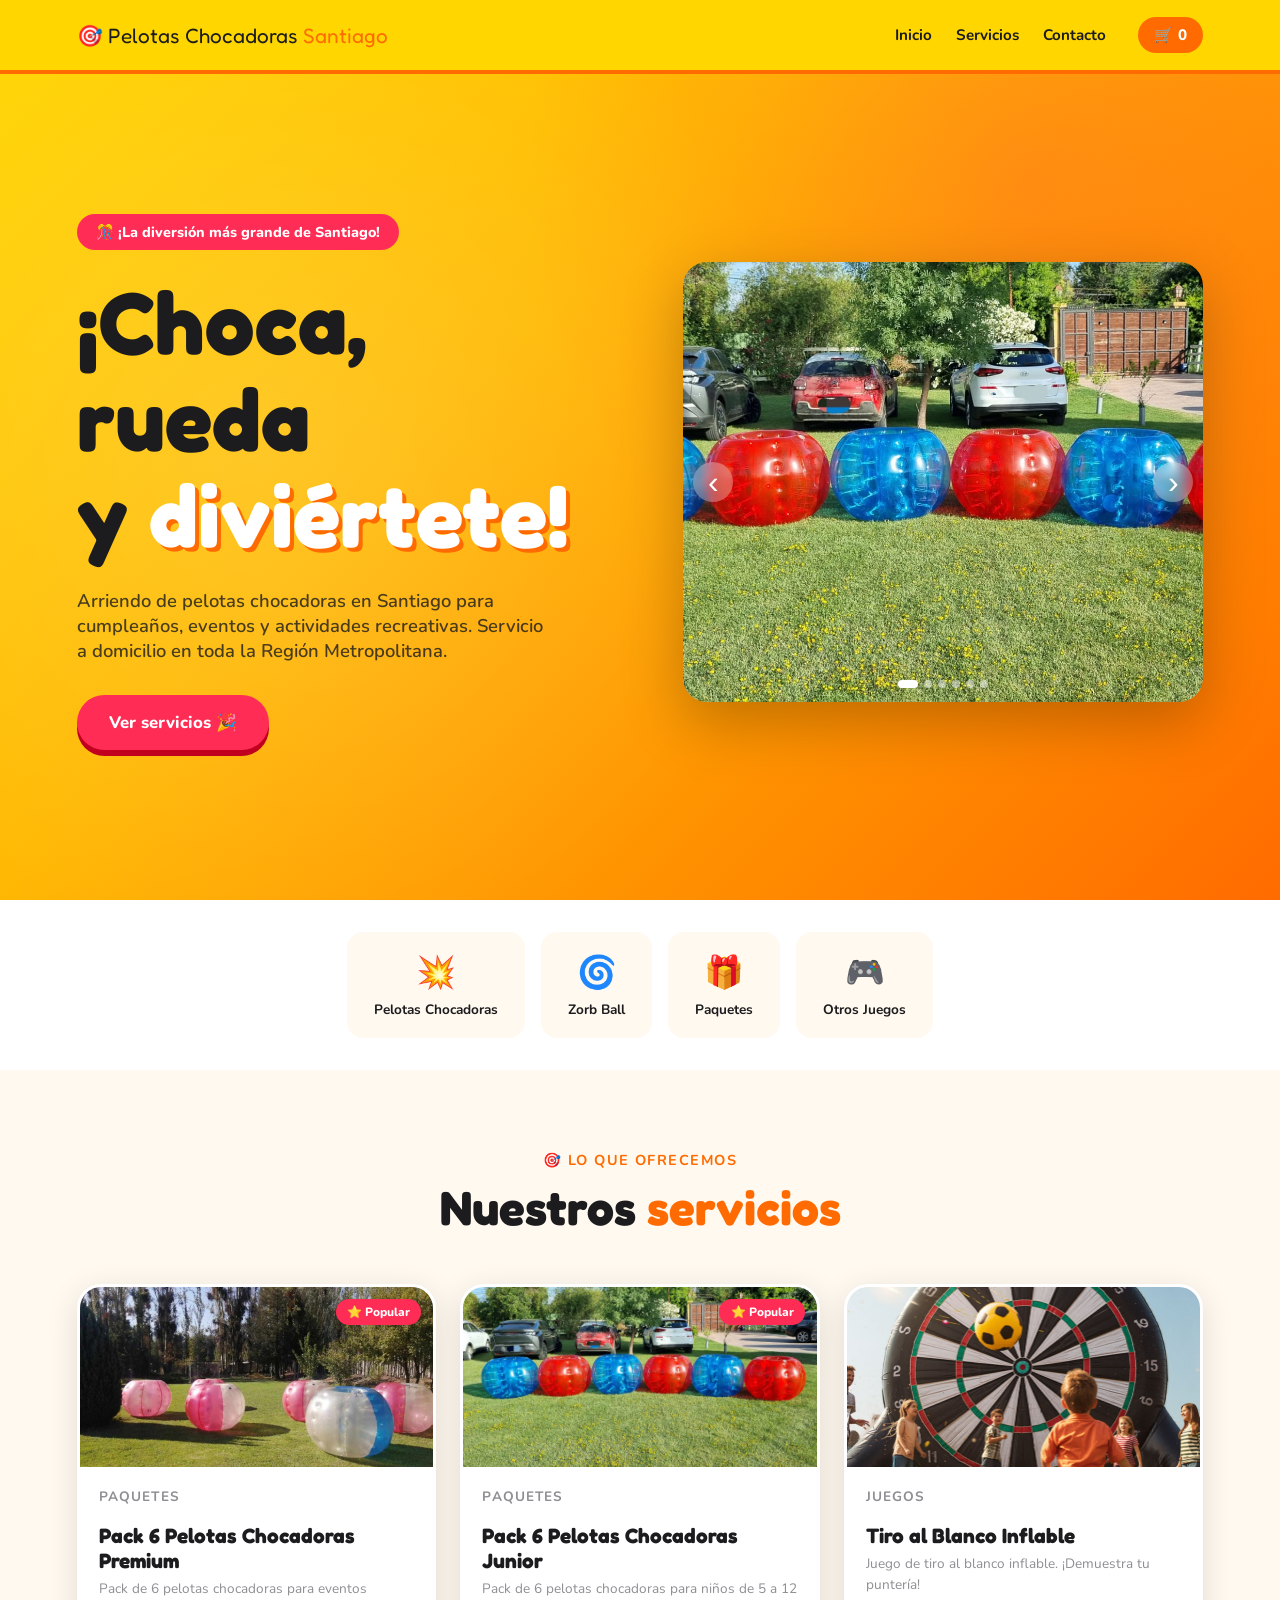
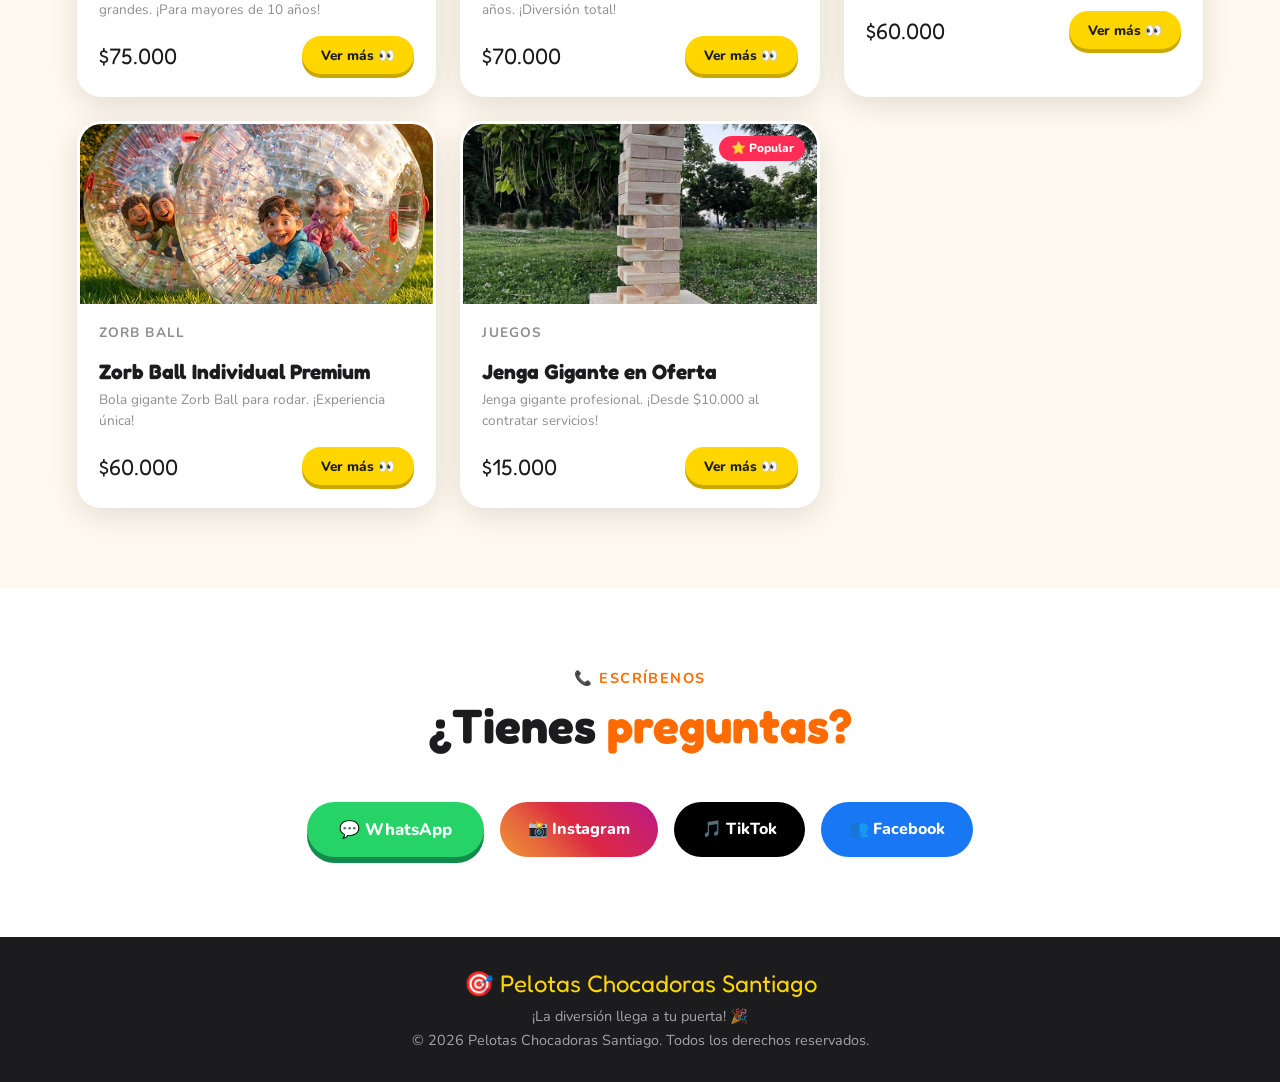
<file: pelotas-chocadoras/index.html>
<!DOCTYPE html>
<html lang="es">
<head>
  <meta charset="UTF-8" />
  <meta name="viewport" content="width=device-width, initial-scale=1.0"/>
  <title>Pelotas Chocadoras Santiago | Arriendo para cumpleaños y eventos</title>
  <link rel="stylesheet" href="css/style.css" />
  <link href="https://fonts.googleapis.com/css2?family=Fredoka+One&family=Nunito:wght@400;600;700;800&display=swap" rel="stylesheet"/>
  <style>
    /* ── CARRUSEL ── */
    .hero-carrusel {
      position: relative;
      width: 520px;
      height: 440px;
      flex-shrink: 0;
      border-radius: 24px;
      overflow: hidden;
      box-shadow: 0 20px 60px rgba(0,0,0,0.25);
      z-index: 1;
      margin-left: 80px;
    }

    .carrusel-track {
      display: flex;
      height: 100%;
      transition: transform 0.5s cubic-bezier(0.4, 0, 0.2, 1);
    }

    .carrusel-slide {
      min-width: 100%;
      height: 100%;
      display: flex;
      flex-direction: column;
      align-items: center;
      justify-content: center;
      gap: 1rem;
      border-radius: 24px;
    }

    .carrusel-slide span {
      font-size: 6rem;
      filter: drop-shadow(0 8px 16px rgba(0,0,0,0.2));
      animation: floatEmoji 3s ease-in-out infinite;
    }

    @keyframes floatEmoji {
      0%, 100% { transform: translateY(0); }
      50% { transform: translateY(-12px); }
    }

    .carrusel-slide p {
      font-family: var(--font-display);
      font-size: 1.3rem;
      color: white;
      text-shadow: 0 2px 8px rgba(0,0,0,0.3);
      font-weight: 400;
    }

    .carrusel-btn {
      position: absolute;
      top: 50%;
      transform: translateY(-50%);
      background: rgba(255,255,255,0.3);
      border: none;
      color: white;
      font-size: 2rem;
      width: 40px;
      height: 40px;
      border-radius: 50%;
      cursor: pointer;
      display: flex;
      align-items: center;
      justify-content: center;
      backdrop-filter: blur(4px);
      transition: background 0.2s;
      z-index: 2;
    }

    .carrusel-btn:hover { background: rgba(255,255,255,0.5); }
    .carrusel-prev { left: 10px; }
    .carrusel-next { right: 10px; }

    .carrusel-dots {
      position: absolute;
      bottom: 14px;
      left: 50%;
      transform: translateX(-50%);
      display: flex;
      gap: 6px;
      z-index: 2;
    }

    .carrusel-dot {
      width: 8px; height: 8px;
      border-radius: 50%;
      background: rgba(255,255,255,0.5);
      cursor: pointer;
      transition: all 0.3s;
    }

    .carrusel-dot.activo {
      background: white;
      width: 20px;
      border-radius: 4px;
    }


    @media (max-width: 768px) {
      .hero-carrusel { display: none; }
    }
  </style>
</head>
<body>

  <!-- NAVBAR -->
  <nav class="navbar">
    <div class="nav-logo">🎯 Pelotas Chocadoras <span>Santiago</span></div>
    <ul class="nav-links">
      <li><a href="#inicio" onclick="mostrarTodos(); document.getElementById('inicio').scrollIntoView({ behavior: 'smooth' }); return false;">Inicio</a></li>
      <li><a href="#servicios" onclick="mostrarTodos(); return false;">Servicios</a></li>
      <li><a href="#contacto">Contacto</a></li>
    </ul>
    <div class="nav-cart" onclick="window.location.href='Pages/carrito.html'" style="cursor:pointer;">
      <span class="cart-icon">🛒</span>
      <span class="cart-count">0</span>
    </div>
  </nav>

  <!-- HERO -->
  <section class="hero" id="inicio">
    <div class="hero-confetti" id="confetti"></div>
    <div class="hero-content">
      <div class="hero-badge">🎊 ¡La diversión más grande de Santiago!</div>
      <h1>¡Choca, rueda<br/>y <em>diviértete!</em></h1>
      <p>Arriendo de pelotas chocadoras en Santiago para cumpleaños, eventos y actividades recreativas. Servicio a domicilio en toda la Región Metropolitana.</p>
      <a href="#servicios" class="btn-primary" onclick="mostrarTodos(); return false;">Ver servicios 🎉</a>
    </div>

    <!-- CARRUSEL -->
    <div class="hero-carrusel">
      <div class="carrusel-track" id="carrusel-track">
        <div class="carrusel-slide">
        <img src="img/Pelotas_chocadoras.jpeg" style="width:100%;height:100%;object-fit:cover;" />
        </div>
          <div class="carrusel-slide">
        <img src="img/Zorb_ball.jpeg" style="width:100%;height:100%;object-fit:cover;" />
        </div>
          <div class="carrusel-slide">
        <img src="img/Pelotas_chocadoras_grandes.jpeg" style="width:100%;height:100%;object-fit:cover;" />
        </div>
          <div class="carrusel-slide">
        <img src="img/Inflable_tiro_al_blanco.jpg" style="width:100%;height:100%;object-fit:cover;" />
        </div>
          <div class="carrusel-slide">
        <img src="img/Zorball.jpeg" style="width:100%;height:100%;object-fit:cover;" />
        </div>
          <div class="carrusel-slide">
        <img src="img/Bumper_ball.jpeg" style="width:100%;height:100%;object-fit:cover;" />
        </div>
      </div>
      <div class="carrusel-dots" id="carrusel-dots"></div>
      <button class="carrusel-btn carrusel-prev" onclick="moverCarrusel(-1)">‹</button>
      <button class="carrusel-btn carrusel-next" onclick="moverCarrusel(1)">›</button>
    </div>
  </section>

  <!-- CATEGORÍAS -->
  <section class="categorias">
    <div class="cat-item" onclick="filtrarCategoria('paquetes')">
      <span>💥</span><p>Pelotas Chocadoras</p>
    </div>
    <div class="cat-item" onclick="filtrarCategoria('zorb-ball')">
      <span>🌀</span><p>Zorb Ball</p>
    </div>
    <div class="cat-item" onclick="filtrarCategoria('paquetes')">
      <span>🎁</span><p>Paquetes</p>
    </div>
    <div class="cat-item" onclick="filtrarCategoria('juegos')">
      <span>🎮</span><p>Otros Juegos</p>
    </div>
  </section>

  <!-- SERVICIOS -->
  <section class="servicios" id="servicios">
    <div class="section-header">
      <p class="section-tag">🎯 Lo que ofrecemos</p>
      <h2>Nuestros <em>servicios</em></h2>
    </div>
    <div class="servicios-grid" id="servicios-grid"></div>
  </section>

<!-- CONTACTO -->
<section class="contacto" id="contacto">
  <div class="section-header">
    <p class="section-tag">📞 Escríbenos</p>
    <h2>¿Tienes <em>preguntas?</em></h2>
  </div>
  <div class="contacto-info">
    <a href="https://wa.me/56972875152" class="btn-whatsapp">💬 WhatsApp</a>
    <a href="https://instagram.com/pelotaschocadoras" class="btn-instagram">📸 Instagram</a>
    <a href="https://tiktok.com/@pelotaschocadorasstgo" class="btn-tiktok">🎵 TikTok</a>
    <a href="https://facebook.com/profile.php?id=61574032153299" class="btn-facebook">👥 Facebook</a>
  </div>
</section>

  <!-- FOOTER -->
  <footer class="footer">
    <div class="footer-logo">🎯 Pelotas Chocadoras Santiago</div>
    <p>¡La diversión llega a tu puerta! 🎉</p>
    <p class="footer-copy">© 2026 Pelotas Chocadoras Santiago. Todos los derechos reservados.</p>
  </footer>

  <script src="js/app.js"></script>
  <script>
    // ── CARRUSEL ──
    let slideActual = 0;
    const slides = document.querySelectorAll('.carrusel-slide');
    const track = document.getElementById('carrusel-track');
    const dotsContainer = document.getElementById('carrusel-dots');

    // Crear dots
    slides.forEach((_, i) => {
      const dot = document.createElement('div');
      dot.className = 'carrusel-dot' + (i === 0 ? ' activo' : '');
      dot.onclick = () => irASlide(i);
      dotsContainer.appendChild(dot);
    });

    function irASlide(n) {
      slideActual = (n + slides.length) % slides.length;
      track.style.transform = `translateX(-${slideActual * 100}%)`;
      document.querySelectorAll('.carrusel-dot').forEach((d, i) => {
        d.classList.toggle('activo', i === slideActual);
      });
    }

    function moverCarrusel(direccion) {
      irASlide(slideActual + direccion);
    }

    // Auto-avance cada 3 segundos
    setInterval(() => moverCarrusel(1), 3000);
  </script>
</body>
</html>
</file>
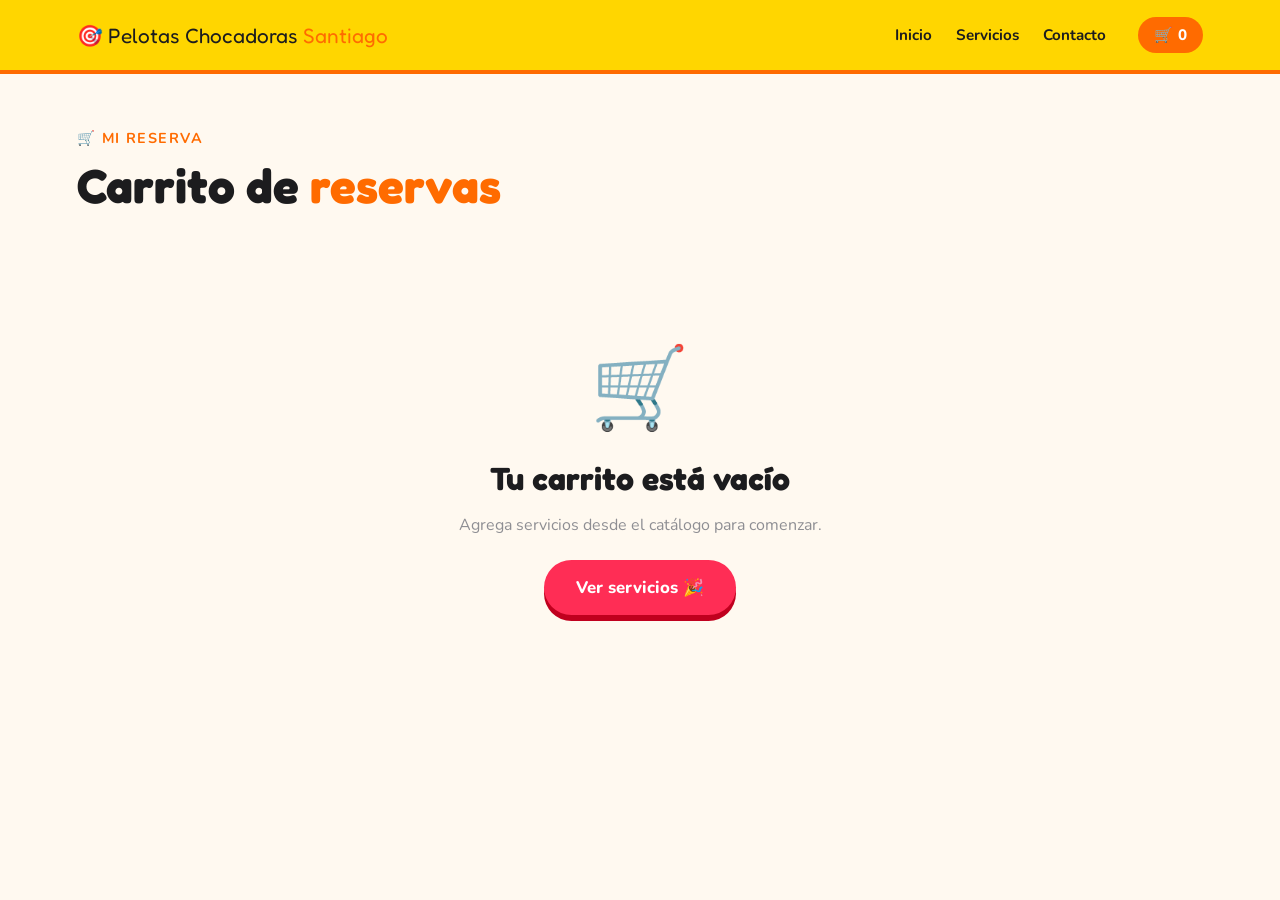
<file: pelotas-chocadoras/Pages/carrito.html>
<!DOCTYPE html>
<html lang="es">
<head>
  <meta charset="UTF-8" />
  <meta name="viewport" content="width=device-width, initial-scale=1.0"/>
  <title>Carrito – Pelotas Chocadoras Santiago</title>
  <link rel="stylesheet" href="../css/style.css" />
  <link href="https://fonts.googleapis.com/css2?family=Fredoka+One&family=Nunito:wght@400;600;700;800&display=swap" rel="stylesheet"/>
  <style>
    .carrito-section {
      min-height: 100vh;
      padding: 8rem 6vw 4rem;
      background: var(--fondo);
    }
    .carrito-header { margin-bottom: 2.5rem; }
    .carrito-header h1 {
      font-family: var(--font-display);
      font-size: clamp(2rem, 4vw, 3rem);
      color: var(--carbon);
    }
    .carrito-header h1 em { font-style: normal; color: var(--naranja); }
    .carrito-layout {
      display: grid;
      grid-template-columns: 1fr 340px;
      gap: 2rem;
      align-items: start;
    }
    .carrito-item {
      background: white;
      border-radius: var(--radius-xl);
      padding: 1.2rem;
      display: flex;
      align-items: center;
      gap: 1.2rem;
      box-shadow: var(--sombra);
      border: 3px solid transparent;
      transition: border-color 0.2s;
    }
    .carrito-item:hover { border-color: var(--amarillo); }
    .carrito-item-emoji {
      width: 80px; height: 80px;
      border-radius: 12px;
      display: flex; align-items: center; justify-content: center;
      font-size: 2.5rem; flex-shrink: 0;
    }
    .carrito-item-info { flex: 1; }
    .carrito-item-info h3 {
      font-family: var(--font-display);
      font-size: 1.15rem;
      margin-bottom: 0.2rem;
    }
    .carrito-item-info p { font-size: 0.85rem; color: var(--gris); }
    .carrito-item-fecha {
      font-size: 0.82rem;
      color: var(--naranja);
      font-weight: 700;
      margin-top: 0.3rem;
    }
    .carrito-item-precio {
      font-family: var(--font-display);
      font-size: 1.3rem;
      color: var(--carbon);
      min-width: 100px;
      text-align: right;
    }
    .btn-eliminar {
      background: none; border: none;
      font-size: 1.2rem; cursor: pointer;
      padding: 0.3rem; transition: transform 0.2s;
    }
    .btn-eliminar:hover { transform: scale(1.3); }
    .carrito-resumen {
      background: white;
      border-radius: var(--radius-xl);
      padding: 1.8rem;
      box-shadow: var(--sombra);
      position: sticky; top: 20px;
      border: 3px solid var(--amarillo);
      height: fit-content;
    }
    .carrito-resumen h2 {
      font-family: var(--font-display);
      font-size: 1.5rem;
      margin-bottom: 1.5rem;
      padding-bottom: 1rem;
      border-bottom: 3px solid var(--amarillo);
    }
    .resumen-linea {
      display: flex; justify-content: space-between;
      margin-bottom: 0.8rem; font-size: 0.9rem; color: var(--gris);
      font-weight: 600;
    }
    .resumen-total {
      display: flex; justify-content: space-between;
      margin-top: 1.2rem; padding-top: 1.2rem;
      border-top: 3px solid var(--amarillo);
      font-family: var(--font-display);
      font-size: 1.5rem;
    }
    .carrito-resumen .btn-primary {
      width: 100%; text-align: center;
      margin-top: 1.5rem; padding: 1rem;
      display: block;
    }
    .btn-vaciar {
      width: 100%; margin-top: 0.8rem; padding: 0.7rem;
      background: transparent;
      border: 2px solid var(--gris);
      border-radius: 50px;
      font-family: var(--font-body);
      font-size: 0.85rem; color: var(--gris);
      font-weight: 700;
      cursor: pointer; transition: all 0.2s;
    }
    .btn-vaciar:hover { border-color: var(--rojo); color: var(--rojo); }
    .carrito-vacio {
      text-align: center; padding: 5rem 2rem; color: var(--gris);
    }
    .carrito-vacio span { font-size: 5rem; display: block; margin-bottom: 1rem; }
    .carrito-vacio h2 {
      font-family: var(--font-display);
      font-size: 2rem; margin-bottom: 1rem; color: var(--carbon);
    }
    @media (max-width: 768px) {
      .carrito-layout { 
        grid-template-columns: 1fr; 
        grid-template-rows: auto 1fr;
      }
      .carrito-resumen { 
        position: static; 
        order: -1;
      }
    }
    .carrito-resumen .btn-whatsapp {
  width: 100%;
  text-align: center;
  margin-top: 1.5rem;
  padding: 1rem;
  display: block;
  font-family: 'Nunito', sans-serif;
  font-size: 1rem;
  font-weight: 800;
  border-radius: 50px;
  text-decoration: none;
}
  </style>
</head>
<body>

  <!-- NAVBAR -->
  <nav class="navbar">
    <div class="nav-logo"><a href="../index.html" style="text-decoration:none;color:inherit;">🎯 Pelotas Chocadoras <span>Santiago</span></a></div>
    <ul class="nav-links">
      <li><a href="../index.html">Inicio</a></li>
      <li><a href="../index.html#servicios">Servicios</a></li>
      <li><a href="../index.html#contacto">Contacto</a></li>
    </ul>
    <div class="nav-cart" onclick="window.location.href='carrito.html'" style="cursor:pointer;">
      <span class="cart-icon">🛒</span>
      <span class="cart-count">0</span>
    </div>
  </nav>

  <section class="carrito-section">
    <div class="carrito-header">
      <p class="section-tag">🛒 Mi reserva</p>
      <h1>Carrito de <em>reservas</em></h1>
    </div>

    <div id="carrito-vacio" class="carrito-vacio" style="display:none;">
      <span>🛒</span>
      <h2>Tu carrito está vacío</h2>
      <p>Agrega servicios desde el catálogo para comenzar.</p>
      <a href="../index.html" class="btn-primary" style="margin-top:1.5rem; display:inline-block;">Ver servicios 🎉</a>
    </div>

    <div class="carrito-layout" id="carrito-layout">
      <div class="carrito-items" id="carrito-items"></div>
      <div class="carrito-resumen">
        <h2>🎉 Resumen</h2>
        <div class="resumen-linea">
          <span>Subtotal</span>
          <span id="subtotal">$0</span>
        </div>
        <div class="resumen-linea">
          <span>Traslado</span>
          <span>A coordinar</span>
        </div>
        <div class="resumen-total">
          <span>Total</span>
          <span id="total">$0</span>
        </div>
        <button class="btn-whatsapp" onclick="irAPagar()">💬 Coordinar reserva por WhatsApp</button>
        <button class="btn-vaciar" onclick="vaciarCarrito()">Vaciar carrito</button>
      </div>
    </div>
  </section>

  <script>
    function cargarCarrito() {
      const carritoLocal = JSON.parse(localStorage.getItem('carritoChocadoras') || '[]');
      const layout = document.getElementById('carrito-layout');
      const vacio = document.getElementById('carrito-vacio');

      if (carritoLocal.length === 0) {
        layout.style.display = 'none';
        vacio.style.display = 'block';
        return;
      }

      layout.style.display = 'grid';
      vacio.style.display = 'none';

      const container = document.getElementById('carrito-items');
      container.innerHTML = carritoLocal.map((item, idx) => `
        <div class="carrito-item">
          <div class="carrito-item-emoji" style="background:${item.fondo}">
            ${item.imagen ? `<img src="../${item.imagen}" style="width:100%; height:100%; object-fit:cover; border-radius:12px;" />` : item.emoji}
          </div>
          <div class="carrito-item-info">
            <h3>${item.nombre}</h3>
            <p>$${Number(item.precio).toLocaleString('es-CL')} / hora</p>
            <p class="carrito-item-fecha">📅 ${formatearFecha(item.fecha)} a las ${item.hora} hrs</p>
          </div>
          <div class="carrito-item-precio">
            $${Number(item.precio).toLocaleString('es-CL')}
          </div>
          <button class="btn-eliminar" onclick="eliminarItem(${idx})">🗑️</button>
        </div>
      `).join('');

      const total = carritoLocal.reduce((s, i) => s + Number(i.precio), 0);
      document.getElementById('subtotal').textContent = `$${total.toLocaleString('es-CL')}`;
      document.getElementById('total').textContent = `$${total.toLocaleString('es-CL')}`;
      document.querySelector('.cart-count').textContent = carritoLocal.length;
    }

    function formatearFecha(fechaStr) {
      if (!fechaStr) return '';
      const [y, m, d] = fechaStr.split('-');
      return `${d}/${m}/${y}`;
    }

    function eliminarItem(idx) {
      let carritoLocal = JSON.parse(localStorage.getItem('carritoChocadoras') || '[]');
      carritoLocal.splice(idx, 1);
      localStorage.setItem('carritoChocadoras', JSON.stringify(carritoLocal));
      cargarCarrito();
    }

    function vaciarCarrito() {
      localStorage.removeItem('carritoChocadoras');
      cargarCarrito();
    }

function irAPagar() {
  const carritoLocal = JSON.parse(localStorage.getItem('carritoChocadoras') || '[]');
  if (carritoLocal.length === 0) return;

  const total = carritoLocal.reduce((s, i) => s + Number(i.precio), 0);

  const detalle = carritoLocal.map((item, i) =>
    `${i + 1}. ${item.nombre} - ${formatearFecha(item.fecha)} a las ${item.hora} hrs - $${Number(item.precio).toLocaleString('es-CL')}`
  ).join('\n');

  const mensaje = `🎉 Hola! Quiero coordinar una reserva:\n\n${detalle}\n\n� Total: $${total.toLocaleString('es-CL')}`;

  window.open(`https://wa.me/56972875152?text=${encodeURIComponent(mensaje)}`, '_blank');
}

    cargarCarrito();
  </script>
</body>
</html>
</file>
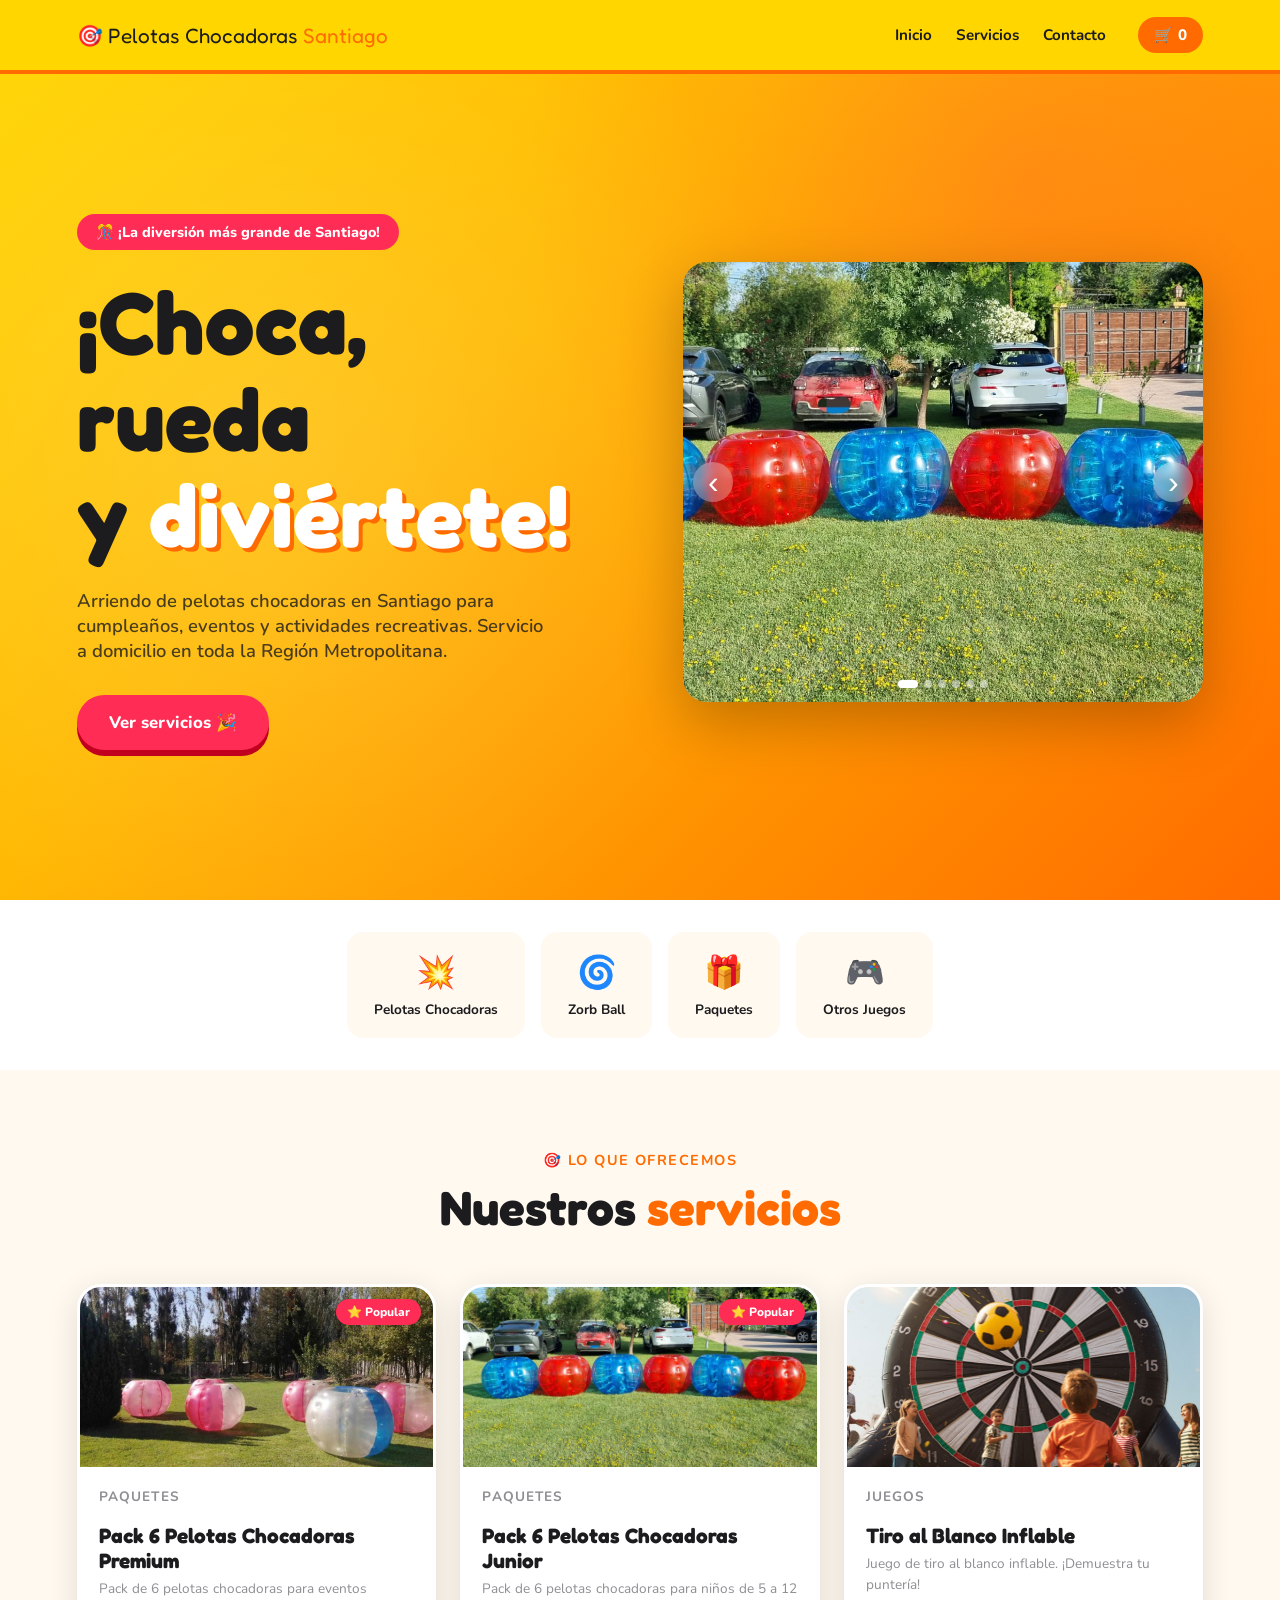
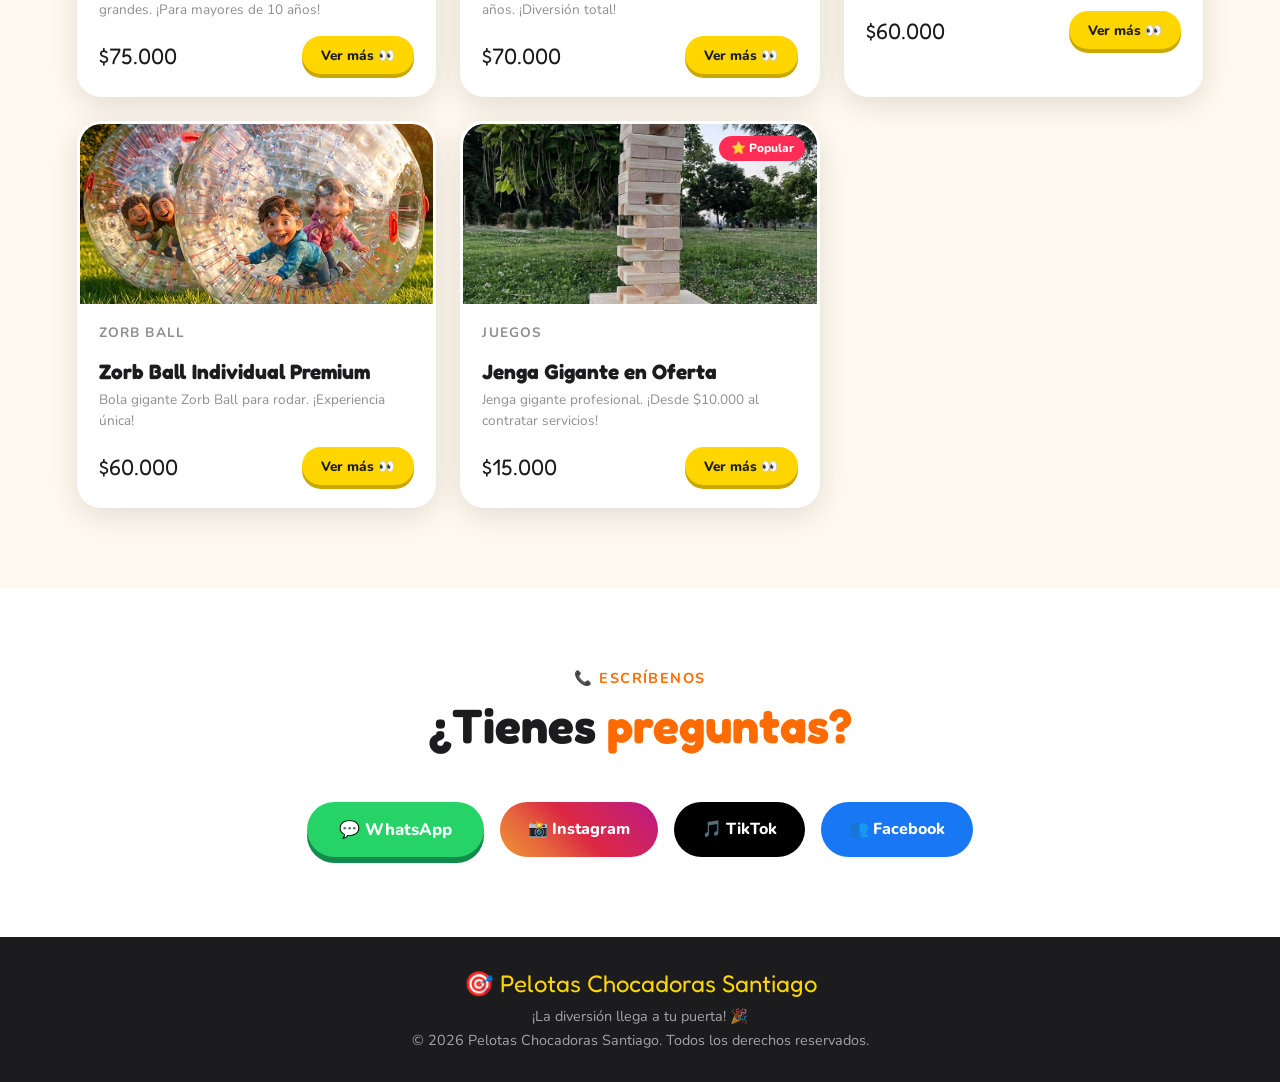
<file: pelotas-chocadoras/Pages/detalle.html>
<!DOCTYPE html>
<html lang="es">
<head>
  <meta charset="UTF-8" />
  <meta name="viewport" content="width=device-width, initial-scale=1.0"/>
  <title>Detalle – Pelotas Chocadoras Santiago</title>
  <link rel="stylesheet" href="../css/style.css" />
  <link href="https://fonts.googleapis.com/css2?family=Fredoka+One&family=Nunito:wght@400;600;700;800&display=swap" rel="stylesheet"/>
  <style>
    .detalle-section {
      height: 100vh;
      padding: 5rem 4vw 1rem;
      background: var(--fondo);
      display: flex;
      align-items: center;
    }
    .detalle-card {
      width: 100%;
      max-width: 1200px; 
      margin: 0 auto;
      background: white;
      border-radius: var(--radius-xl);
      overflow: hidden;
      box-shadow: var(--sombra);
      display: grid;
      grid-template-columns: 1fr 1fr;
    }
    .detalle-img {
      min-height: 490px;
      max-height: 520px;
      display: flex;
      align-items: center;
      justify-content: center;
      font-size: 6rem;
      position: relative;
    }
    .detalle-badge {
      position: absolute;
      top: 20px;
      right: 20px;
      background: var(--rojo);
      color: white;
      font-weight: 800;
      font-size: 0.9rem;
      padding: 0.5rem 1rem;
      border-radius: 50px;
    }
    .detalle-body {
      padding: 1.2rem;
      overflow-y: auto;
    }
    @media (max-width: 768px) {
      .detalle-card {
        grid-template-columns: 1fr;
      }
      .detalle-img { min-height: 250px; font-size: 7rem; }
    }
    .detalle-categoria {
      font-size: 0.8rem;
      font-weight: 700;
      text-transform: uppercase;
      letter-spacing: 0.1em;
      color: var(--naranja);
      margin-bottom: 0.2rem;
    }
    .detalle-body h1 {
      font-family: var(--font-display);
      font-size: clamp(1.2rem, 2.5vw, 1.7rem);
      color: var(--carbon);
      margin-bottom: 0.5rem;
    }
    .detalle-descripcion {
      font-size: 0.82rem;
      color: #444;
      line-height: 1.5;
      margin-bottom: 0.6rem;
    }
    .detalle-precio-wrap {
      display: flex;
      align-items: center;
      gap: 1rem;
      flex-wrap: wrap;
      margin-bottom: 0.8rem;
      padding: 0.8rem;
      background: var(--fondo);
      border-radius: var(--radius);
    }
    .detalle-precio {
      font-family: var(--font-display);
      font-size: 1.8rem;
      color: var(--carbon);
    }
    .detalle-precio span {
      font-size: 1rem;
      color: var(--gris);
      font-family: var(--font-body);
      font-weight: 600;
    }

    /* RESERVA */
    .reserva-box {
      background: var(--fondo);
      border-radius: var(--radius);
      padding: 1rem;
      margin-bottom: 0.8rem;
      border: 3px solid var(--amarillo);
    }
    .reserva-box h3 {
      font-family: var(--font-display);
      font-size: 1.2rem;
      margin-bottom: 0.8rem;
      color: var(--carbon);
    }
    .reserva-campos {
      display: grid;
      grid-template-columns: 1fr 1fr;
      gap: 0.6rem;
    }
    .campo-grupo {
      display: flex;
      flex-direction: column;
      gap: 0.4rem;
    }
    .campo-grupo label {
      font-weight: 700;
      font-size: 0.78rem;
      color: var(--carbon);
    }
    .campo-grupo input, .campo-grupo select {
      padding: 0.5rem 0.8rem;
      border: 2px solid var(--amarillo);
      border-radius: 10px;
      font-family: var(--font-body);
      font-size: 0.95rem;
      color: var(--carbon);
      background: white;
      outline: none;
      transition: border-color 0.2s;
    }
    .campo-grupo input:focus, .campo-grupo select:focus {
      border-color: var(--naranja);
    }

    .detalle-acciones {
      display: flex;
      gap: 1rem;
      flex-wrap: wrap;
    }
    .btn-agregar {
      background: var(--amarillo);
      color: var(--carbon);
      border: none;
      padding: 0.65rem 1.3rem;
      border-radius: 50px;
      font-family: var(--font-body);
      font-weight: 800;
      font-size: 0.9rem;
      cursor: pointer;
      box-shadow: 0 6px 0 #c9a800;
      transition: all 0.15s;
    }
    .btn-agregar:hover {
      transform: translateY(-3px);
      box-shadow: 0 9px 0 #c9a800;
    }
    .btn-agregar:active {
      transform: translateY(3px);
      box-shadow: 0 3px 0 #c9a800;
    }
    .btn-volver {
      background: transparent;
      border: 2px solid var(--gris);
      color: var(--gris);
      padding: 0.65rem 1.3rem;
      border-radius: 50px;
      font-family: var(--font-body);
      font-weight: 700;
      font-size: 0.9rem;
      cursor: pointer;
      transition: all 0.2s;
      text-decoration: none;
      display: inline-block;
    }
    .btn-volver:hover { border-color: var(--carbon); color: var(--carbon); }

    /* MODAL CONFIRMACIÓN */
    .modal-overlay {
      position: fixed; inset: 0;
      background: rgba(0,0,0,0.5);
      z-index: 999;
      display: flex; align-items: center; justify-content: center;
    }
    .modal-box {
      background: white;
      border-radius: var(--radius-xl);
      padding: 2.5rem;
      max-width: 400px;
      width: 90%;
      text-align: center;
      box-shadow: 0 20px 60px rgba(0,0,0,0.3);
      animation: popIn 0.3s ease;
    }
    @keyframes popIn {
      from { transform: scale(0.8); opacity: 0; }
      to { transform: scale(1); opacity: 1; }
    }
    .modal-emoji { font-size: 4rem; margin-bottom: 1rem; }
    .modal-box h3 {
      font-family: var(--font-display);
      font-size: 1.6rem;
      margin-bottom: 0.5rem;
    }
    .modal-box p { color: var(--gris); margin-bottom: 1.5rem; }
    .modal-acciones { display: flex; gap: 1rem; justify-content: center; }

    @media (max-width: 600px) {
      .reserva-campos { grid-template-columns: 1fr; }
      .detalle-acciones { flex-direction: column; }
    }
  </style>
</head>
<body>

  <!-- NAVBAR -->
  <nav class="navbar">
    <div class="nav-logo"><a href="../index.html" style="text-decoration:none;color:inherit;">🎯 Pelotas Chocadoras <span>Santiago</span></a></div>
    <ul class="nav-links">
      <li><a href="../index.html">Inicio</a></li>
      <li><a href="../index.html#servicios">Servicios</a></li>
      <li><a href="../index.html#contacto">Contacto</a></li>
    </ul>
    <div class="nav-cart" onclick="window.location.href='carrito.html'" style="cursor:pointer;">
      <span class="cart-icon">🛒</span>
      <span class="cart-count">0</span>
    </div>
  </nav>

  <section class="detalle-section">
    <div class="detalle-card" id="detalle-card">
      <!-- Se carga dinámicamente -->
    </div>
  </section>

  <script>
    const servicios = [
      { id: 1, nombre: 'Pack 6 Pelotas Chocadoras Premium', descripcion: 'Pack de 6 pelotas chocadoras para eventos grandes. ¡Para mayores de 10 años incluso adultos!', precio: 75000, categoria: 'paquetes', emoji: '💥', fondo: 'linear-gradient(135deg, #FF2D55, #FF6B00)', popular: true,  imagenes: ['../img/Pelotas_chocadoras_grandes.jpeg','../img/Bumper_ball.jpeg'],detalle: 'El pack más completo de pelotas chocadoras. Incluye 6 pelotas chocadoras. Apto para niños y adultos mayores de 10 años. Capacidad: 6 jugadores simultáneamente. Duración mínima: 3 horas. ¡La diversión sin límites!' },
      { id: 2, nombre: 'Pack 6 Pelotas Chocadoras Junior', descripcion: 'Pack de 6 pelotas chocadoras para niños de 5 a 12 años. ¡Diversión total!', precio: 70000, categoria: 'paquetes', emoji: '⚡', imagenes: ['../img/Pelotas_chocadoras.jpeg'],fondo: 'linear-gradient(135deg, #007AFF, #AF52DE)', popular: true, detalle: 'El pack ideal para eventos familiares y cumpleaños de niños. Incluye 6 pelotas chocadoras de tamaño junior. Perfecto para niños entre 5 y 12 años. Capacidad: 6 jugadores simultáneamente. ¡Diversión garantizada para toda la familia!' },
      { id: 3, nombre: 'Tiro al Blanco Inflable', descripcion: 'Juego de tiro al blanco inflable. ¡Demuestra tu puntería!', precio: 60000, categoria: 'juegos', emoji: '🎯', fondo: 'linear-gradient(135deg, #FFD600, #FF6B00)', popular: false,  imagenes: ['../img/Inflable_tiro_al_blanco.jpg'], detalle: 'Tiro al blanco inflable profesional. Estructura de 3 metros de alto x 3 metros de ancho, con 6 círculos de diferentes tamaños. Incluye 2 balones suaves de velcro. Apto para todas las edades. Perfecto para fiestas, eventos corporativos y competencias. ¡Ideal para eventos familiares y escolares!' },
      { id: 4, nombre: 'Zorb Ball Individual Premium', descripcion: 'Bola gigante Zorb Ball para rodar. ¡Experiencia única!', precio: 60000, categoria: 'zorb-ball', emoji: '🌀', fondo: 'linear-gradient(135deg, #34C759, #007AFF)', popular: false,imagenes: ['../img/Zorbball.jpeg'], detalle: 'Zorb Ball de última generación con doble capa de seguridad. Bola inflable gigante de 2.5 metros de diámetro ¡En la que te metes y ruedas como un hámster!. Una experiencia única e inolvidable. Apto para personas de 18 a 85 kg. Superficie recomendada: pasto o terreno plano y liso. ¡La sensación de volar sin dejar el suelo!' },
      { id: 5, nombre: 'Jenga Gigante en Oferta', descripcion: 'Jenga gigante profesional. ¡Desde $10.000 al contratar servicios!', precio: 15000, categoria: 'juegos', emoji: '🎮', fondo: 'linear-gradient(135deg, #AF52DE, #FF2D55)', popular: true, imagenes: ['../img/Jenga_gigante.jpeg'], detalle: 'Jenga gigante con piezas de madera de 1 metro de alto aprox. Objetivo: sacar piezas de la base y colocarlas en la cima sin derrumbar la torre. Apto para todas las edades, desde 6 años. Perfecto para fiestas, eventos corporativos y cumpleaños. ¡OFERTA ESPECIAL: Precio reducido a $10.000 cuando contratas cualquier otro servicio de pelotas chocadoras! Diversión, estrategia y emoción en un solo juego.' }
    ];

    const id = parseInt(localStorage.getItem('servicioDetalle'));
    const servicio = servicios.find(s => s.id === id);

    if (!servicio) {
      window.location.href = '../index.html';
    } else {
      // Horas disponibles
      const horas = ['09:00', '10:00', '11:00', '12:00', '13:00', '14:00', '15:00', '16:00', '17:00', '18:00', '19:00', '20:00'];

      document.getElementById('detalle-card').innerHTML = `
<div class="detalle-img" style="background:${servicio.fondo}; padding:0; position:relative; overflow:hidden;">
  ${servicio.imagenes && servicio.imagenes.length > 0 ? `
    <div id="det-track" style="display:flex; height:100%; transition: transform 0.4s ease;">
      ${servicio.imagenes.map(img => `
        <div style="min-width:100%; height:100%;">
          <img src="${img}" style="width:100%;height:100%;object-fit:cover;" />
        </div>
      `).join('')}
    </div>
    ${servicio.imagenes.length > 1 ? `
      <button onclick="detSlide(-1)" style="position:absolute;left:10px;top:50%;transform:translateY(-50%);background:rgba(255,255,255,0.3);border:none;color:white;font-size:2rem;width:40px;height:40px;border-radius:50%;cursor:pointer;backdrop-filter:blur(4px);">‹</button>
      <button onclick="detSlide(1)" style="position:absolute;right:10px;top:50%;transform:translateY(-50%);background:rgba(255,255,255,0.3);border:none;color:white;font-size:2rem;width:40px;height:40px;border-radius:50%;cursor:pointer;backdrop-filter:blur(4px);">›</button>
      <div id="det-dots" style="position:absolute;bottom:14px;left:50%;transform:translateX(-50%);display:flex;gap:6px;">
        ${servicio.imagenes.map((_, i) => `
          <div onclick="detIr(${i})" style="width:${i===0?'20px':'8px'};height:8px;border-radius:${i===0?'4px':'50%'};background:${i===0?'white':'rgba(255,255,255,0.5)'};cursor:pointer;transition:all 0.3s;" id="det-dot-${i}"></div>
        `).join('')}
      </div>
    ` : ''}
    ${servicio.popular ? '<div class="detalle-badge">⭐ Popular</div>' : ''}
  ` : `
    <span style="filter:drop-shadow(0 8px 16px rgba(0,0,0,0.3))">${servicio.emoji}</span>
    ${servicio.popular ? '<div class="detalle-badge">⭐ Popular</div>' : ''}
  `}
</div>
        <div class="detalle-body">
          <p class="detalle-categoria">${servicio.categoria.replace(/-/g, ' ')}</p>
          <h1>${servicio.nombre}</h1>
          <p class="detalle-descripcion">${servicio.detalle}</p>

          <div class="detalle-precio-wrap">
            <div class="detalle-precio">
              $${servicio.precio.toLocaleString('es-CL')}
              <span>/ por 3 horas</span>
            </div>
          </div>

          <div class="reserva-box">
            <h3>📅 Elige tu fecha y hora</h3>
            <div class="reserva-campos">
              <div class="campo-grupo">
                <label>📆 Fecha del evento</label>
                <input type="date" id="fecha-reserva" min="${new Date().toISOString().split('T')[0]}" />
              </div>
              <div class="campo-grupo">
                <label>🕐 Hora de inicio</label>
                <select id="hora-reserva">
                  <option value="">Selecciona una hora</option>
                  ${horas.map(h => `<option value="${h}">${h} hrs</option>`).join('')}
                </select>
              </div>
            </div>
          </div>

          <div class="detalle-acciones">
            <button class="btn-agregar" onclick="agregarAlCarrito()">🛒 Agregar al carrito</button>
            <a href="../index.html" class="btn-volver">← Volver</a>
          </div>
        </div>
      `;

      actualizarContador();
    }

    function agregarAlCarrito() {
      const fecha = document.getElementById('fecha-reserva').value;
      const hora = document.getElementById('hora-reserva').value;

      if (!fecha) {
        mostrarAlerta('📅 Elige una fecha para tu reserva');
        return;
      }
      if (!hora) {
        mostrarAlerta('🕐 Elige una hora para tu reserva');
        return;
      }

      let carritoLocal = JSON.parse(localStorage.getItem('carritoChocadoras') || '[]');

      carritoLocal.push({
        id: servicio.id,
        nombre: servicio.nombre,
        precio: servicio.precio,
        emoji: servicio.emoji,
        imagen: servicio.imagenes && servicio.imagenes.length > 0 ? servicio.imagenes[0].replace('../', '') : null,
        fondo: servicio.fondo,
        fecha: fecha,
        hora: hora,
        cantidad: 1
      });

      localStorage.setItem('carritoChocadoras', JSON.stringify(carritoLocal));
      actualizarContador();
      mostrarExito();
    }

    function mostrarAlerta(msg) {
      const modal = document.createElement('div');
      modal.className = 'modal-overlay';
      modal.innerHTML = `
        <div class="modal-box">
          <div class="modal-emoji">⚠️</div>
          <h3>${msg}</h3>
          <div class="modal-acciones">
            <button class="btn-primary" onclick="this.closest('.modal-overlay').remove()">Entendido</button>
          </div>
        </div>
      `;
      document.body.appendChild(modal);
    }

    function mostrarExito() {
      const modal = document.createElement('div');
      modal.className = 'modal-overlay';
      modal.innerHTML = `
        <div class="modal-box">
          <div class="modal-emoji">🎉</div>
          <h3>¡Agregado al carrito!</h3>
          <p>Tu reserva fue agregada. ¿Qué quieres hacer ahora?</p>
          <div class="modal-acciones">
            <button class="btn-agregar" onclick="window.location.href='carrito.html'">Ver carrito 🛒</button>
            <button class="btn-volver" onclick="window.location.href='../index.html'">Seguir viendo</button>
          </div>
        </div>
      `;
      document.body.appendChild(modal);
    }

    function actualizarContador() {
      const carritoLocal = JSON.parse(localStorage.getItem('carritoChocadoras') || '[]');
      const total = carritoLocal.reduce((s, i) => s + i.cantidad, 0);
      const contador = document.querySelector('.cart-count');
      if (contador) contador.textContent = total;
    }
  </script>

  <script>
  let detActual = 0;
  const detImagenes = (typeof servicio !== 'undefined' && servicio.imagenes) ? servicio.imagenes : [];

  function detIr(n) {
    detActual = (n + detImagenes.length) % detImagenes.length;
    const track = document.getElementById('det-track');
    if (track) track.style.transform = `translateX(-${detActual * 100}%)`;
    detImagenes.forEach((_, i) => {
      const dot = document.getElementById(`det-dot-${i}`);
      if (dot) {
        dot.style.width = i === detActual ? '20px' : '8px';
        dot.style.borderRadius = i === detActual ? '4px' : '50%';
        dot.style.background = i === detActual ? 'white' : 'rgba(255,255,255,0.5)';
      }
    });
  }

  function detSlide(dir) {
    detIr(detActual + dir);
  }
</script>
</body>
</html>
</file>
<file: pelotas-chocadoras/css/style.css>
/* ================================
   PELOTAS CHOCADORAS SANTIAGO
   ================================ */

:root {
  --amarillo: #FFD600;
  --naranja: #FF6B00;
  --rojo: #FF2D55;
  --azul: #007AFF;
  --verde: #34C759;
  --morado: #AF52DE;
  --rosa: #FF375F;
  --blanco: #FFFFFF;
  --fondo: #FFF9F0;
  --carbon: #1C1C1E;
  --gris: #8E8E93;
  --radius: 16px;
  --radius-xl: 24px;
  --sombra: 0 8px 32px rgba(0,0,0,0.12);
  --font-display: 'Fredoka One', cursive;
  --font-body: 'Nunito', sans-serif;
}

* { margin: 0; padding: 0; box-sizing: border-box; }

body {
  font-family: var(--font-body);
  background: var(--fondo);
  color: var(--carbon);
  overflow-x: hidden;
}

/* ── NAVBAR ── */
.navbar {
  position: fixed;
  top: 0; left: 0; right: 0;
  z-index: 100;
  display: flex;
  align-items: center;
  gap: 2rem;
  padding: 0 6vw;
  height: 70px;
  background: var(--amarillo);
  box-shadow: 0 4px 0 var(--naranja);
}

.nav-logo {
  font-family: var(--font-display);
  font-size: 1.3rem;
  color: var(--carbon);
  white-space: nowrap;
}

.nav-logo span { color: var(--naranja); }

.nav-links {
  display: flex;
  list-style: none;
  gap: 1.5rem;
  margin-left: auto;
}

.nav-links a {
  text-decoration: none;
  color: var(--carbon);
  font-weight: 700;
  font-size: 0.95rem;
  transition: color 0.2s;
}

.nav-links a:hover { color: var(--naranja); }

.nav-cart {
  display: flex;
  align-items: center;
  gap: 0.3rem;
  background: var(--naranja);
  color: white;
  padding: 0.5rem 1rem;
  border-radius: 50px;
  font-weight: 800;
  font-size: 0.95rem;
  transition: transform 0.2s;
}

.nav-cart:hover { transform: scale(1.05); }
.cart-count { font-weight: 800; }

/* ── HERO ── */
.hero {
  min-height: 100vh;
  display: flex;
  align-items: center;
  padding: 8rem 6vw 4rem;
  background: linear-gradient(135deg, var(--amarillo) 0%, #FFB800 40%, var(--naranja) 100%);
  position: relative;
  overflow: hidden;
}

.hero::before {
  content: '';
  position: absolute;
  inset: 0;
  background-image: radial-gradient(circle at 20% 50%, rgba(255,255,255,0.15) 0%, transparent 50%),
                    radial-gradient(circle at 80% 20%, rgba(255,45,85,0.2) 0%, transparent 40%);
}

.hero-confetti {
  position: absolute;
  inset: 0;
  pointer-events: none;
  z-index: 0;
}

.confetti-piece {
  position: absolute;
  width: 12px;
  height: 12px;
  border-radius: 2px;
  animation: confettiFall linear infinite;
}

@keyframes confettiFall {
  0% { transform: translateY(-20px) rotate(0deg); opacity: 1; }
  100% { transform: translateY(110vh) rotate(720deg); opacity: 0; }
}

.hero-content {
  position: relative;
  z-index: 1;
  max-width: 600px;
}

.hero-badge {
  display: inline-block;
  background: var(--rojo);
  color: white;
  font-weight: 800;
  font-size: 0.9rem;
  padding: 0.5rem 1.2rem;
  border-radius: 50px;
  margin-bottom: 1.5rem;
  animation: bounce 2s infinite;
}

@keyframes bounce {
  0%, 100% { transform: translateY(0); }
  50% { transform: translateY(-6px); }
}

.hero h1 {
  font-family: var(--font-display);
  font-size: clamp(3rem, 7vw, 5.5rem);
  line-height: 1.1;
  color: var(--carbon);
  margin-bottom: 1.5rem;
}

.hero h1 em {
  font-style: normal;
  color: var(--blanco);
  text-shadow: 4px 4px 0 var(--naranja);
}

.hero p {
  font-size: 1.15rem;
  font-weight: 600;
  color: rgba(28,28,30,0.8);
  margin-bottom: 2rem;
  max-width: 480px;
}

.hero-balls {
  position: absolute;
  right: 6vw;
  top: 50%;
  transform: translateY(-50%);
  z-index: 1;
}

.ball {
  font-size: 5rem;
  position: absolute;
  animation: floatBall 3s ease-in-out infinite;
}

.ball-1 { top: -120px; right: 0; animation-delay: 0s; }
.ball-2 { top: -40px; right: 120px; animation-delay: 0.5s; font-size: 4rem; }
.ball-3 { top: 60px; right: 20px; animation-delay: 1s; font-size: 6rem; }
.ball-4 { top: 140px; right: 140px; animation-delay: 1.5s; font-size: 3.5rem; }

@keyframes floatBall {
  0%, 100% { transform: translateY(0) rotate(0deg); }
  50% { transform: translateY(-20px) rotate(15deg); }
}

/* ── BOTONES ── */
.btn-primary {
  display: inline-block;
  background: var(--rojo);
  color: white;
  padding: 1rem 2rem;
  border-radius: 50px;
  font-family: var(--font-body);
  font-weight: 800;
  font-size: 1.05rem;
  text-decoration: none;
  border: none;
  cursor: pointer;
  box-shadow: 0 6px 0 #c0001e;
  transition: all 0.15s;
}

.btn-primary:hover {
  transform: translateY(-3px);
  box-shadow: 0 9px 0 #c0001e;
}

.btn-primary:active {
  transform: translateY(3px);
  box-shadow: 0 3px 0 #c0001e;
}

/* ── CATEGORÍAS ── */
.categorias {
  display: flex;
  justify-content: center;
  gap: 1rem;
  padding: 2rem 6vw;
  background: white;
  flex-wrap: wrap;
}

.cat-item {
  display: flex;
  flex-direction: column;
  align-items: center;
  gap: 0.4rem;
  padding: 1rem 1.5rem;
  border-radius: var(--radius);
  cursor: pointer;
  transition: all 0.2s;
  border: 3px solid transparent;
  background: var(--fondo);
}

.cat-item:hover {
  border-color: var(--amarillo);
  transform: translateY(-4px);
  box-shadow: var(--sombra);
}

.cat-item span { font-size: 2rem; }
.cat-item p { font-weight: 700; font-size: 0.85rem; color: var(--carbon); }

/* ── SECTION HEADER ── */
.section-header {
  text-align: center;
  margin-bottom: 3rem;
}

.section-tag {
  font-weight: 700;
  font-size: 0.9rem;
  letter-spacing: 0.1em;
  text-transform: uppercase;
  color: var(--naranja);
  margin-bottom: 0.5rem;
}

.section-header h2 {
  font-family: var(--font-display);
  font-size: clamp(2rem, 4vw, 3rem);
  color: var(--carbon);
}

.section-header h2 em {
  font-style: normal;
  color: var(--naranja);
}

/* ── SERVICIOS ── */
.servicios {
  padding: 5rem 6vw;
  background: var(--fondo);
}

.servicios-grid {
  display: grid;
  grid-template-columns: repeat(auto-fill, minmax(280px, 1fr));
  gap: 1.5rem;
}

.servicio-card {
  background: white;
  border-radius: var(--radius-xl);
  overflow: hidden;
  box-shadow: var(--sombra);
  cursor: pointer;
  transition: all 0.25s;
  border: 3px solid transparent;
}

.servicio-card:hover {
  transform: translateY(-8px);
  box-shadow: 0 20px 60px rgba(0,0,0,0.15);
  border-color: var(--amarillo);
}

.servicio-img {
  height: 180px;
  display: flex;
  align-items: center;
  justify-content: center;
  font-size: 5rem;
  position: relative;
}

.servicio-badge {
  position: absolute;
  top: 12px;
  right: 12px;
  background: var(--rojo);
  color: white;
  font-size: 0.75rem;
  font-weight: 800;
  padding: 0.3rem 0.7rem;
  border-radius: 50px;
}

.servicio-info {
  padding: 1.2rem;
}

.servicio-categoria {
  font-size: 0.75rem;
  font-weight: 700;
  text-transform: uppercase;
  letter-spacing: 0.08em;
  color: var(--naranja);
  margin-bottom: 0.3rem;
}

.servicio-info h3 {
  font-family: var(--font-display);
  font-size: 1.3rem;
  margin-bottom: 0.4rem;
  color: var(--carbon);
}

.servicio-info p {
  font-size: 0.85rem;
  color: var(--gris);
  margin-bottom: 1rem;
  line-height: 1.5;
}

.servicio-footer {
  display: flex;
  align-items: center;
  justify-content: space-between;
}

.servicio-precio {
  font-family: var(--font-display);
  font-size: 1.4rem;
  color: var(--carbon);
}

.btn-ver {
  background: var(--amarillo);
  color: var(--carbon);
  border: none;
  padding: 0.6rem 1.2rem;
  border-radius: 50px;
  font-family: var(--font-body);
  font-weight: 800;
  font-size: 0.85rem;
  cursor: pointer;
  transition: all 0.2s;
  box-shadow: 0 4px 0 #c9a800;
}

.btn-ver:hover {
  transform: translateY(-2px);
  box-shadow: 0 6px 0 #c9a800;
}

/* ── CONTACTO ── */
.contacto {
  padding: 5rem 6vw;
  background: white;
  text-align: center;
}

.contacto-info {
  display: flex;
  gap: 1rem;
  justify-content: center;
  flex-wrap: wrap;
  margin-top: 2rem;
}

.btn-whatsapp {
  display: inline-block;
  background: #25D366;
  color: white;
  padding: 1rem 2rem;
  border-radius: 50px;
  font-weight: 800;
  font-size: 1.05rem;
  text-decoration: none;
  box-shadow: 0 6px 0 #128C4A;
  transition: all 0.15s;
}

.btn-whatsapp:hover { transform: translateY(-3px); }

.btn-email {
  display: inline-block;
  background: var(--azul);
  color: white;
  padding: 1rem 2rem;
  border-radius: 50px;
  font-weight: 800;
  font-size: 1.05rem;
  text-decoration: none;
  box-shadow: 0 6px 0 #0056b3;
  transition: all 0.15s;
}

.btn-email:hover { transform: translateY(-3px); }

/* ── FOOTER ── */
.footer {
  background: var(--carbon);
  color: white;
  text-align: center;
  padding: 2rem;
}

.footer-logo {
  font-family: var(--font-display);
  font-size: 1.5rem;
  margin-bottom: 0.5rem;
  color: var(--amarillo);
}

.footer p { font-size: 0.9rem; color: rgba(255,255,255,0.6); margin-top: 0.3rem; }
.footer-copy { margin-top: 1rem; font-size: 0.8rem; }

/* ── SIN RESULTADOS ── */
.sin-resultados {
  text-align: center;
  padding: 3rem;
  font-size: 1.1rem;
  color: var(--gris);
  grid-column: 1/-1;
}

/* ── RESPONSIVE ── */
@media (max-width: 768px) {
  .hero-balls { display: none; }
  .nav-links { display: none; }
  .hero { text-align: center; }
  .hero-content { max-width: 100%; }
}
.btn-instagram {
  display: inline-flex;
  align-items: center;
  gap: 0.5rem;
  padding: 14px 28px;
  border-radius: 50px;
  font-family: 'Nunito', sans-serif;
  font-size: 1rem;
  font-weight: 800;
  text-decoration: none;
  background: linear-gradient(45deg, #f09433, #e6683c, #dc2743, #cc2366, #bc1888);
  color: white;
  transition: transform 0.2s, box-shadow 0.2s;
}

.btn-tiktok {
  display: inline-flex;
  align-items: center;
  gap: 0.5rem;
  padding: 14px 28px;
  border-radius: 50px;
  font-family: 'Nunito', sans-serif;
  font-size: 1rem;
  font-weight: 800;
  text-decoration: none;
  background: #000000;
  color: white;
  transition: transform 0.2s, box-shadow 0.2s;
}

.btn-facebook {
  display: inline-flex;
  align-items: center;
  gap: 0.5rem;
  padding: 14px 28px;
  border-radius: 50px;
  font-family: 'Nunito', sans-serif;
  font-size: 1rem;
  font-weight: 800;
  text-decoration: none;
  background: #1877F2;
  color: white;
  transition: transform 0.2s, box-shadow 0.2s;
}

.btn-instagram:hover,
.btn-tiktok:hover,
.btn-facebook:hover {
  transform: translateY(-3px);
  box-shadow: 0 8px 20px rgba(0,0,0,0.2);
}
</file>
